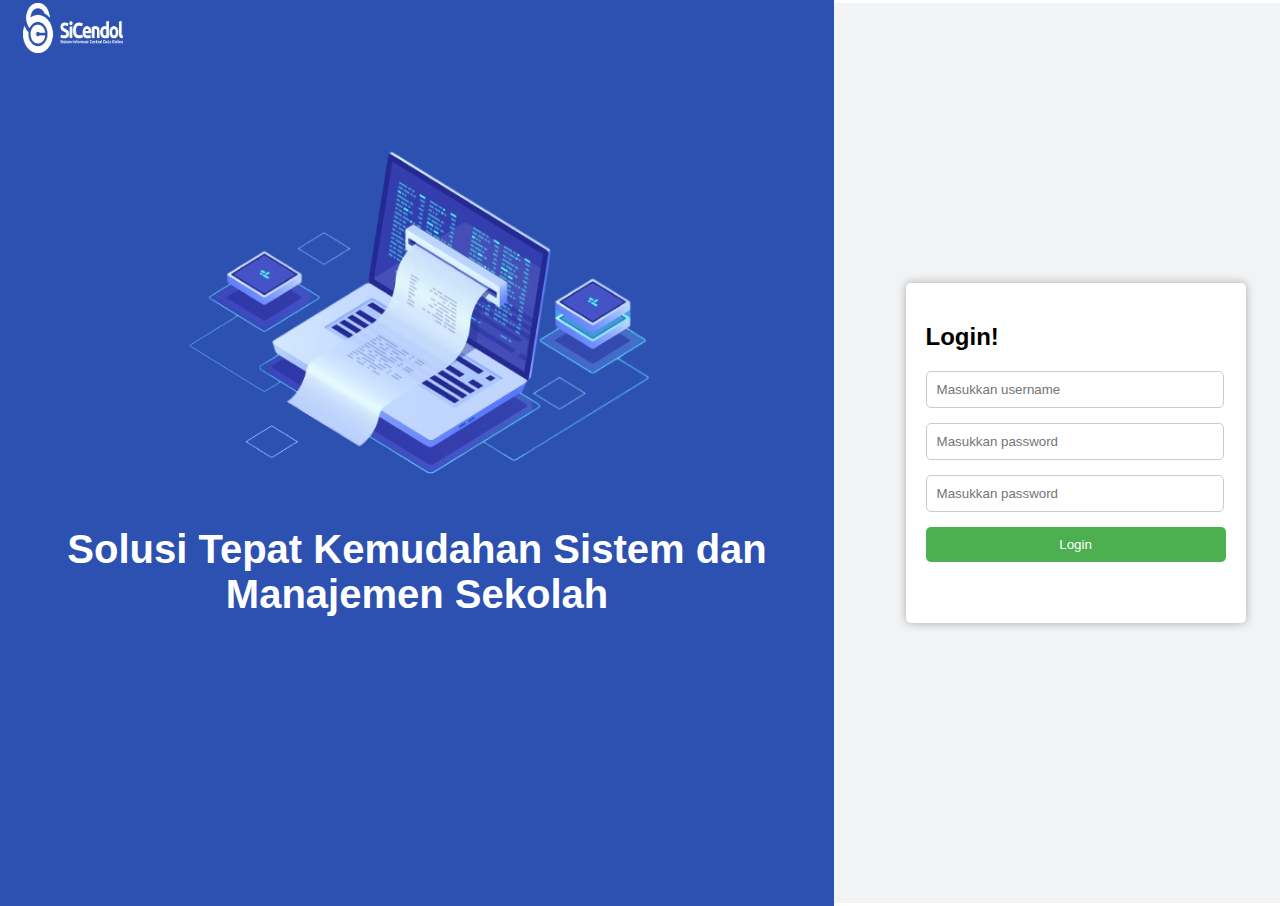
<file: index/index.html>
<!DOCTYPE html>
<html>

<head>
  <link rel="stylesheet" href="styless.css">

</head>

<body>
  <section>
    <div class="container-img">
      <div class="logo">
        <img style="width: 100px; height: 50px; margin-left: 20px;" src="../asset/2.png" alt="">
      </div>
      <div class="gambar">
        <img src="../asset/komputer.png" alt="gambar nggak keluar">
        <div class="tittle">
          <p><strong>
              Solusi Tepat Kemudahan Sistem dan Manajemen Sekolah
            </strong></p>
        </div>
        <!-- <div class="deskripsi">
          <h5>
            Layanan integrasi PPDB, PSB,pembelajaran daring, rekap absensi, sistem manajemen dan kebutuhan transaksi
            pembayaran non tunai di sekolah
          </h5>
        </div> -->
      </div>
    </div>
    <div class="login-container">
      <form class="login-form">
        <h2>Login!</h2>
        <input type="text" placeholder="Masukkan username">

        <input type="password" placeholder="Masukkan password">

        <input type="password" placeholder="Masukkan password">

        <a href="../hari_sabtu/nambahsatu.html"><button type="button">Login</button></a>
      </form>
    </div>
  </section>
</body>

</html>
</file>
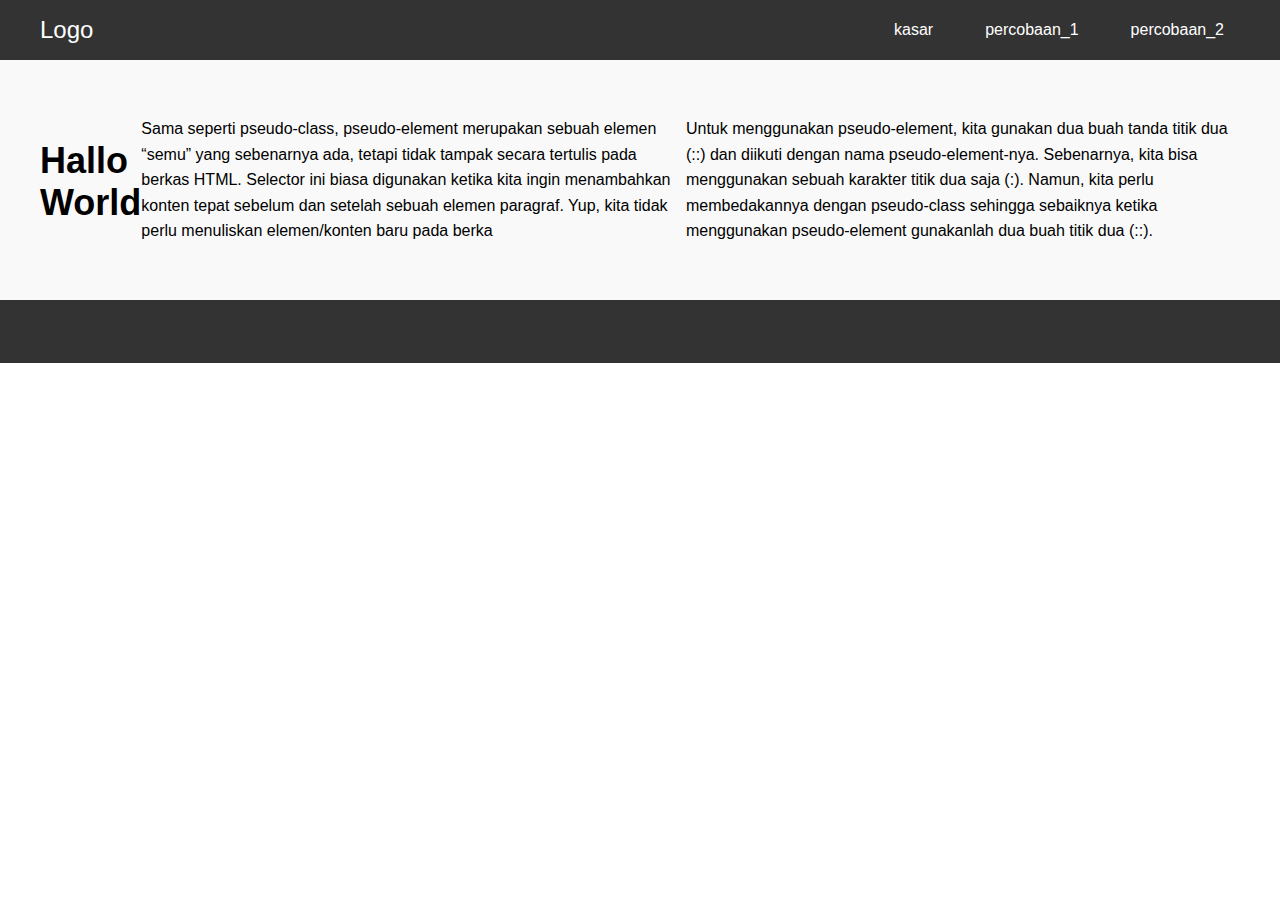
<file: nambah.html>
<!DOCTYPE html>
<html lang="en">

<head>
    <meta charset="UTF-8">
    <meta name="viewport" content="width=device-width, initial-scale=1.0">
    <link href="https://cdn.jsdelivr.net/npm/bootstrap@5.3.1/dist/css/bootstrap.min.css" rel="stylesheet"
        integrity="sha384-4bw+/aepP/YC94hEpVNVgiZdgIC5+VKNBQNGCHeKRQN+PtmoHDEXuppvnDJzQIu9" crossorigin="anonymous">
    <title>Complex Navbar</title>
    <link rel="stylesheet" href="gaya.css">
</head>

<body>
    <nav class="navbar">
        <div class="container">
            <div class="logo">
                <a href="mbuh.html">Logo</a>
            </div>
            <ul class="nav-links">
                <li><a href="mbuh.html">kasar</a></li>
                <li><a href="nambah.html">percobaan_1</a></li>
                <li><a href="pertama.html">percobaan_2</a></li>
                <!-- <li><a href="#">Home</a></li> -->
            </ul>
        </div>
    </nav>

    <div class="main-content">
        <div class="container">
            <h1>Hallo World</h1>
            <p>Sama seperti pseudo-class, pseudo-element merupakan sebuah elemen “semu” yang sebenarnya ada, tetapi
                tidak tampak secara tertulis pada berkas HTML. Selector ini biasa digunakan ketika kita ingin
                menambahkan konten tepat sebelum dan setelah sebuah elemen paragraf. Yup, kita tidak perlu
                menuliskan
                elemen/konten baru pada berka</p>
            <p>Untuk menggunakan pseudo-element, kita gunakan dua buah tanda titik dua (::) dan diikuti dengan nama
                pseudo-element-nya. Sebenarnya, kita bisa menggunakan sebuah karakter titik dua saja (:). Namun,
                kita
                perlu membedakannya dengan pseudo-class sehingga sebaiknya ketika menggunakan pseudo-element
                gunakanlah
                dua buah titik dua (::).</p>
        </div>
    </div>

    <footer class="footer">
        <div class="container">
            <div class="footer-content">
                <div class="footer-links">
                    <!-- <ul>
                        <li><a href="#">Layanan kesehata</a></li>
                        <li><a href="#">makanan sehat</a></li>
                        <li><a href="#">hubungi saja</a></li>
                    </ul> -->
                </div>
            </div>
            <div class="footer-social">
                <a href="#" class="social-icon"><i class="fa fa-facebook"></i></a>
                <a href="#" class="social-icon"><i class="fa fa-twitter"></i></a>
                <a href="#" class="social-icon"><i class="fa fa-instagram"></i></a>
            </div>
        </div>
    </footer>
    <script>
        // Toggle sidebar saat tombol dengan id "menu-toggle" diklik
        $("#menu-toggle").click(function (e) {
            e.preventDefault();
            $("#wrapper").toggleClass("toggled");
        });
    </script>
</body>

</html>
</file>
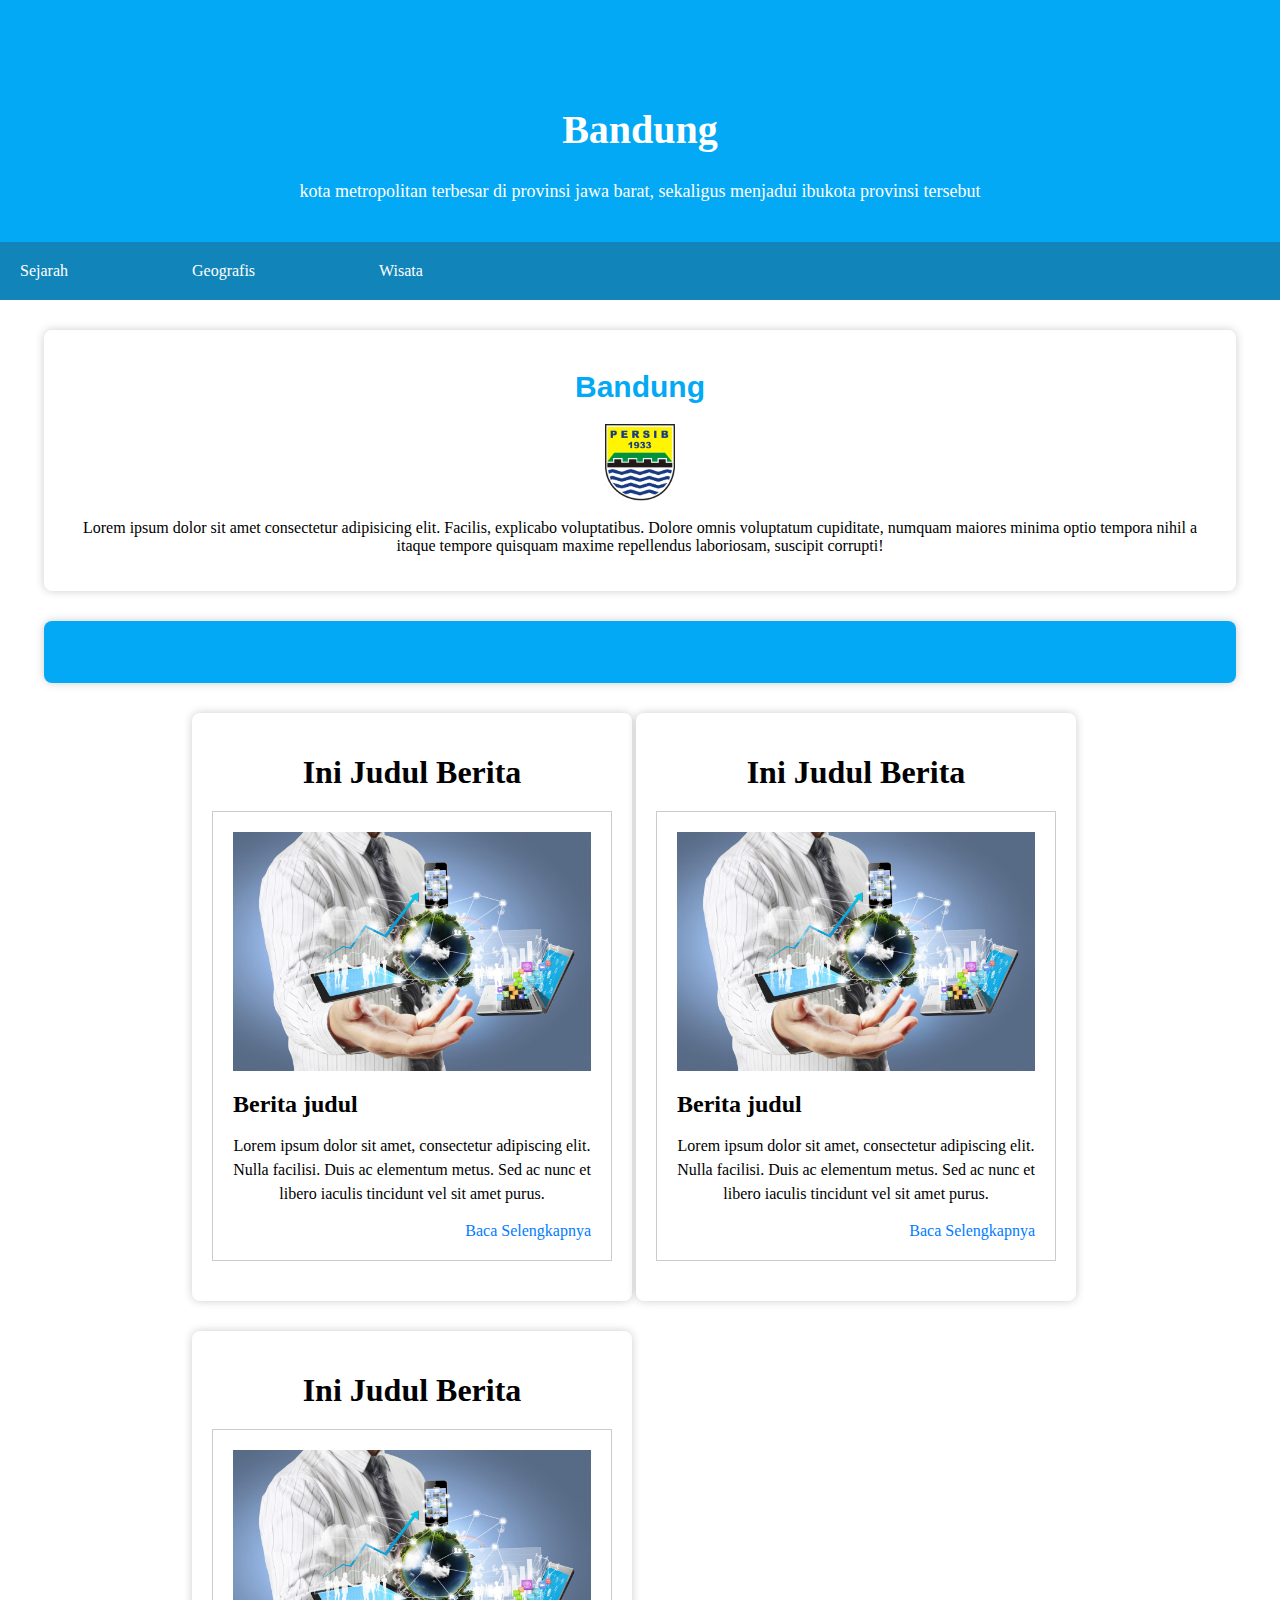
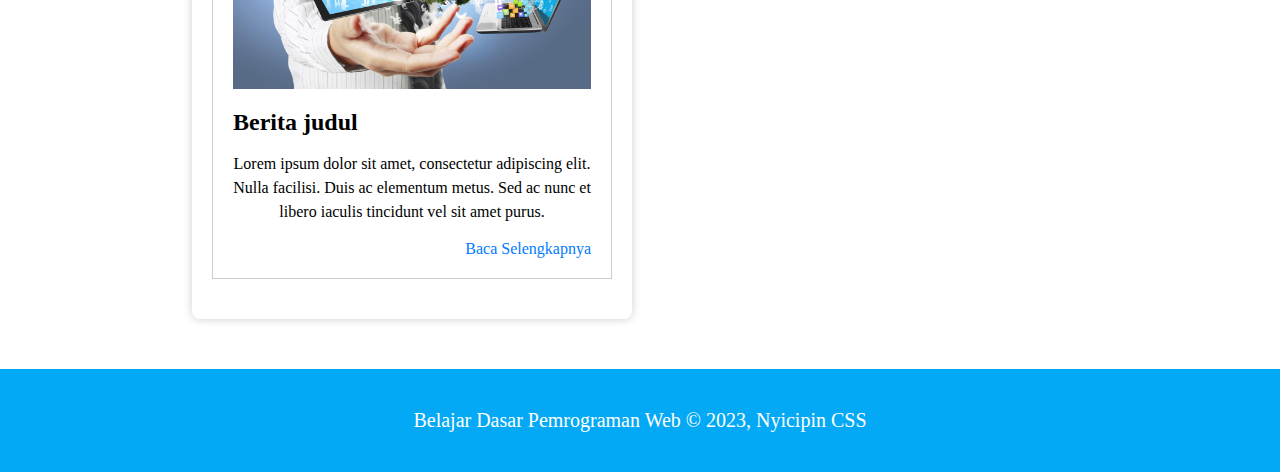
<file: nambahsatu.html>
<!DOCTYPE html>
<html lang="en">

<head>
    <meta charset="UTF-8">
    <meta http-equiv="X-UA-Compatible" content="IE=edge">
    <meta name="viewport" content="width=device-width, initial-scale=1.0">
    <title>Document</title>
    <link rel="stylesheet" href="yoiki.css">
</head>

<body>
    <div class="banner">
        <div class="banner-overlay">
            <h1>Bandung</h1>
            <p>kota metropolitan terbesar di provinsi jawa barat, sekaligus menjadui ibukota provinsi tersebut</p>
        </div>
        <nav class="navbar" id="navbar">
            <ul class="navbar-list">
                <li class="navbar-item"><a href="kasar.html">Sejarah</a></li>
                <li class="navbar-item"><a href="mbuh.html">Geografis</a></li>
                <li class="navbar-item"><a href="">Wisata</a></li>
            </ul>
        </nav>
    </div>


    <div class="container ">
        <h1 id="judul">Bandung</h1>
        <img style="width: 70px;" src="R.png" alt="" />
        <p>Lorem ipsum dolor sit amet consectetur adipisicing elit. Facilis, explicabo voluptatibus. Dolore omnis
            voluptatum cupiditate, numquam maiores minima optio tempora nihil a itaque tempore quisquam maxime
            repellendus laboriosam, suscipit corrupti!</p>
    </div>
    <div class="container1">
        <h1 id="judul1"></h1>
        <!-- <img src="R.png" alt="" /> -->
    </div>
    <section>
        <div class="container-berita ">
            <h1>Ini Judul Berita</h1>
            <div class="news">
                <img src="tech.jpg" alt="">
                <h2>Berita judul</h2>
                <p>Lorem ipsum dolor sit amet, consectetur adipiscing elit. Nulla facilisi. Duis ac elementum metus. Sed
                    ac
                    nunc et libero iaculis tincidunt vel sit amet purus.</p>
                <a href="#">Baca Selengkapnya</a>
            </div>
        </div>
        <div class="container-berita ">
            <h1>Ini Judul Berita</h1>
            <div class="news">
                <img src="tech.jpg" alt="">
                <h2>Berita judul</h2>
                <p>Lorem ipsum dolor sit amet, consectetur adipiscing elit. Nulla facilisi. Duis ac elementum metus. Sed
                    ac
                    nunc et libero iaculis tincidunt vel sit amet purus.</p>
                <a href="#">Baca Selengkapnya</a>
            </div>
        </div>
        <div class="container-berita ">
            <h1>Ini Judul Berita</h1>
            <div class="news">
                <img src="tech.jpg" alt="">
                <h2>Berita judul</h2>
                <p>Lorem ipsum dolor sit amet, consectetur adipiscing elit. Nulla facilisi. Duis ac elementum metus. Sed
                    ac
                    nunc et libero iaculis tincidunt vel sit amet purus.</p>
                <a href="#">Baca Selengkapnya</a>
            </div>
        </div>
    </section>

    <footer>
        <p>Belajar Dasar Pemrograman Web &#169; 2023, Nyicipin CSS</p>
    </footer>
</body>

</html>
</file>
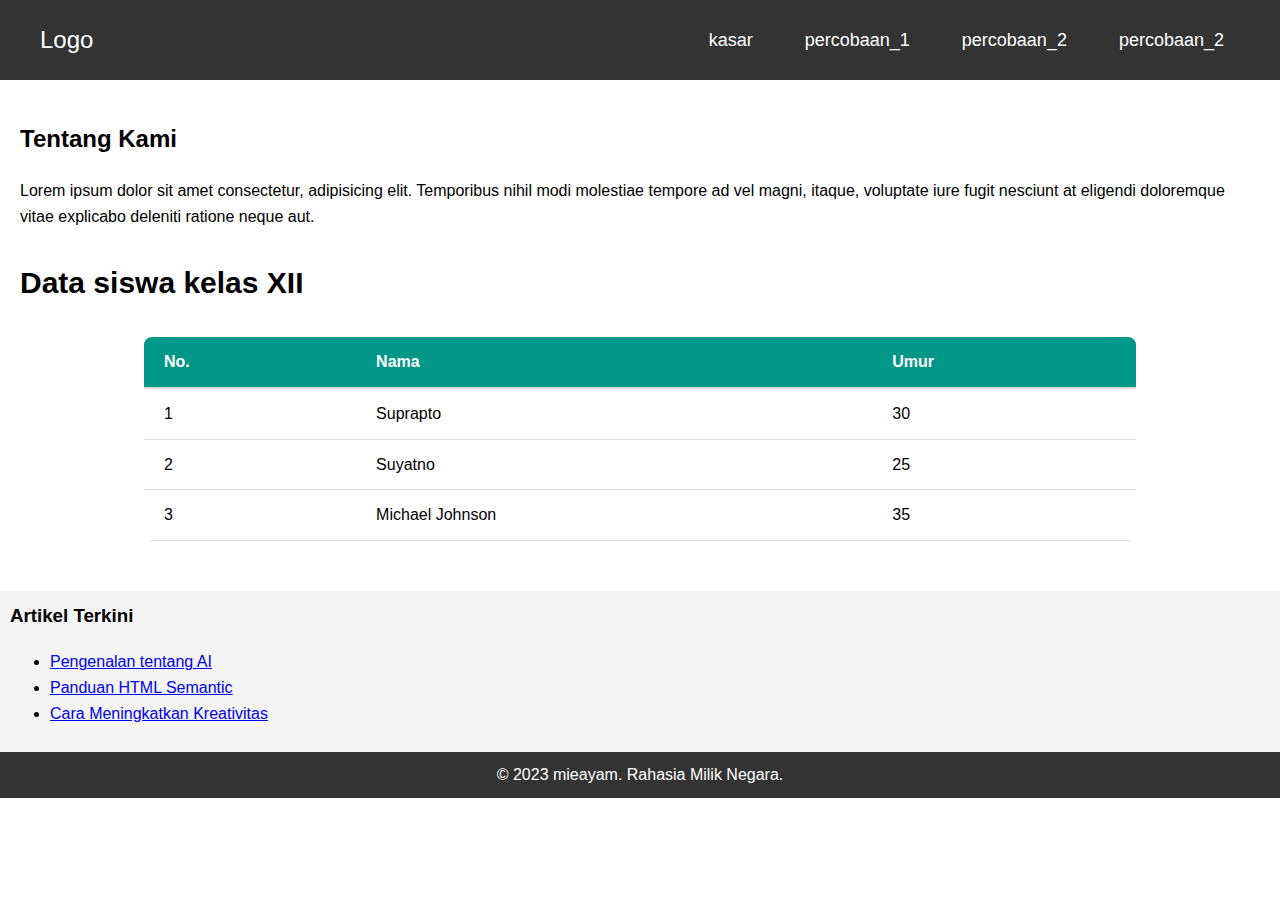
<file: pertama.html>
<!DOCTYPE html>
<html lang="en">

<head>
    <meta charset="UTF-8">
    <meta http-equiv="X-UA-Compatible" content="IE=edge">
    <meta name="viewport" content="width=device-width, initial-scale=1.0">
    <link href="https://cdn.jsdelivr.net/npm/bootstrap@5.3.1/dist/css/bootstrap.min.css" rel="stylesheet"
        integrity="sha384-4bw+/aepP/YC94hEpVNVgiZdgIC5+VKNBQNGCHeKRQN+PtmoHDEXuppvnDJzQIu9" crossorigin="anonymous">

    <link rel="stylesheet" href="pertama.css">
    <title>Document</title>
</head>

<body>
    <header>
        <!-- <h1>BIASANE BUAT JUDUL</h1> -->
        <nav class="navbar">
            <div class="container">
                <div class="logo">
                    <a href="mbuh.html">Logo</a>
                </div>
                <ul class="nav-links">
                    <li><a href="mbuh.html">kasar</a></li>
                    <li><a href="nambah.html">percobaan_1</a></li>
                    <li><a href="pertama.html">percobaan_2</a></li>
                    <li><a href="kasar.html">percobaan_2</a></li>
                    <!-- <li><a href="#">Home</a></li> -->
                </ul>
            </div>
        </nav>
    </header>
    <main>
        <section>
            <h2>Tentang Kami</h2>
            <p>Lorem ipsum dolor sit amet consectetur, adipisicing elit. Temporibus nihil modi molestiae tempore ad vel
                magni, itaque, voluptate iure fugit nesciunt at eligendi doloremque vitae explicabo deleniti ratione
                neque aut.</p>
        </section>
        <h1 id="1">
            Data siswa kelas XII
        </h1>

        <div class="table-container">
            <table>
                <thead>
                    <tr>
                        <th>No.</th>
                        <th>Nama</th>
                        <th>Umur</th>
                    </tr>
                </thead>
                <tbody>
                    <tr>
                        <td>1</td>
                        <td>Suprapto</td>
                        <td>30</td>
                    </tr>
                    <tr>
                        <td>2</td>
                        <td>Suyatno</td>
                        <td>25</td>
                    </tr>
                    <tr>
                        <td>3</td>
                        <td>Michael Johnson</td>
                        <td>35</td>
                    </tr>
                </tbody>
            </table>
        </div>

    </main>

    <aside>
        <h3>Artikel Terkini</h3>
        <ul>
            <li><a href="#">Pengenalan tentang AI</a></li>
            <li><a href="#">Panduan HTML Semantic</a></li>
            <li><a href="#">Cara Meningkatkan Kreativitas</a></li>
        </ul>
    </aside>

    <footer>
        <p>&copy; 2023 mieayam. Rahasia Milik Negara.</p>
    </footer>

</body>

</html>
</file>
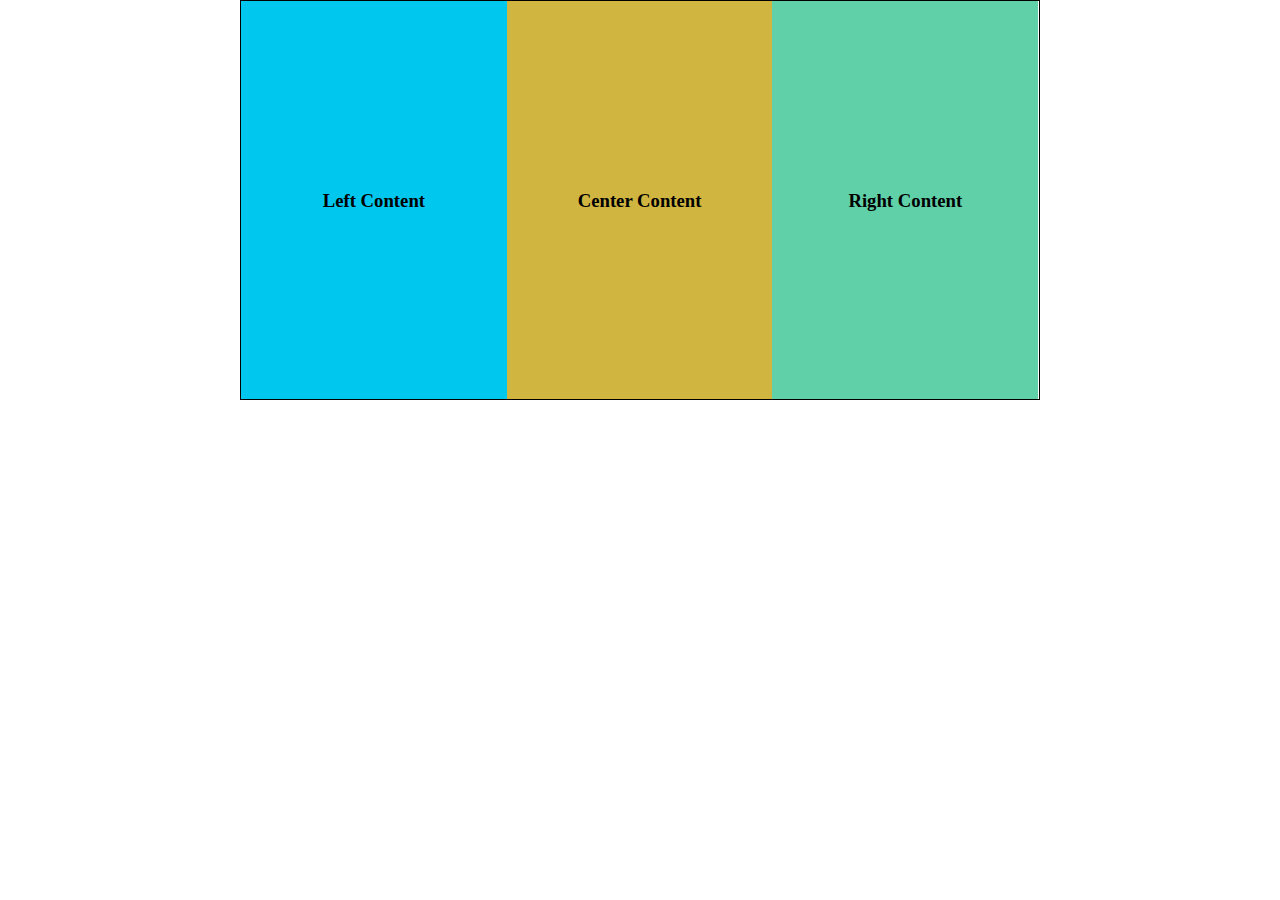
<file: Hari _senin/nambahdua.html>
<html>

<head>
    <meta charset="UTF-8" />
    <title>Judul Dokumen</title>

    <link rel="stylesheet" href="nambahdua.css" />
</head>

<body>
    <div class="container">
        <div class="left-content">
            <h3>Left Content</h3>
        </div>
        <div class="center-content">
            <h3>Center Content</h3>
        </div>
        <div class="right-content">
            <h3>Right Content</h3>
        </div>
    </div>
</body>

</html>
</file>
<file: index/styless.css>
body{
    margin: 0;
    padding: 0;
    font-family: Arial, sans-serif;
}
.gambar{
    display: flex;
    justify-content: center;
    align-items: center;
    margin: 30px auto; 
    flex-direction: column; 
}

.container-img{
    border: solid #2c51b0;
    height: 100vh;
    width: 65%;
    align-items: center;
    background-color:#2c51b0;
    /* margin-left: -px; */
    
}
.tittle >p{
    font-size: 40px;
    color: white;
    font-family: Arial, Helvetica, sans-serif;
    text-align: center;
    /* border: 2px solid white; */
}
.login-container {
    display: flex;
    justify-content: center;
    align-items: center;
    height: 100vh;
    width: 35%;
    background-color: #f2f3f5   ;
    /* border: 5px solid black; */
  }

  img{
    /* position: absolute; */
    width: 500px;
    /* border: 2px solid black; */
    height: 400px;
  }
  
  .login-form {
    background-color: #fff;
    padding: 20px;
    border-radius: 5px;
    box-shadow: 0 0 10px rgba(0, 0, 0, 0.3);
    max-width: 300px;
    width: 100%;
    margin-left: 37px;
    height: 300px;
  }
  
  input {
    width: 92%;
    padding: 10px;
    margin-bottom: 15px;
    border: 1px solid #ccc;
    border-radius: 5px;
  }
  
  button {
    width: 100%;
    padding: 10px;
    background-color: #4CAF50;
    color: #fff;
    border: none;
    border-radius: 5px;
    cursor: pointer;
  }
  
  button:hover {
    background-color: #45a049;
  }

section{
    display: flex;
    flex-direction: row;
    justify-content: center; 
    align-items: center; 
}

.deskripsi>h5{
    color: white;
    font-family: Arial, Helvetica, sans-serif;
    font-size: 20;
    text-align: center;
    
}
</file>
<file: gaya.css>
body {
    margin: 0;
    padding: 0;
    font-family: Arial, sans-serif;
  }
  
  .navbar {
    background-color: #333;
    color: #fff;
    height: 60px;
    display: flex;
    align-items: center;
  }
  
  
  .container {
    max-width: 1200px;
    margin: 0 auto;
    padding: 0 20px;
    display: flex;
    justify-content: space-between;
    align-items: center;
    width: 100%;
  }
  
  .logo a {
    color: #fff;
    font-size: 24px;
    text-decoration: none;
  }
  
  .nav-links {
    list-style: none;
    margin: 0;
    padding: 0;
    display: flex;
  }
  
  .nav-links li {
    margin-left: 20px;
  }
  
  .nav-links li:first-child {
    margin-left: 0;
  }
  
  .nav-links li a {
    color: #fff;
    text-decoration: none;
    padding: 8px 16px;
    border-radius: 4px;
    transition: background-color 0.3s;
  }
  
  .nav-links li a:hover {
    background-color: #555;
  }
  
  /* css untuk file nambah */

.footer {
    background-color: #333;
    color: #fff;
    padding: 20px 0;
  }
  
  .footer .container {
    display: flex;
    justify-content: space-between;
    align-items: center;
    max-width: 1200px;
    margin: 0 auto;
    padding: 0 20px;
  }
  
  .footer-content {
    display: flex;
    align-items: center;
  }
  
  .footer-logo a {
    color: #fff;
    font-size: 24px;
    text-decoration: none;
  }
  
  .footer-links ul {
    list-style: none;
    margin: 0;
    padding: 0;
    display: flex;
  }
  
  .footer-links li {
    margin-left: 20px;
  }
  
  .footer-links li:first-child {
    margin-left: 0;
  }
  
  .footer-links li a {
    color: #fff;
    text-decoration: none;
  }
  
  .footer-social .social-icon {
    color: #fff;
    font-size: 20px;
    margin-left: 10px;
    text-decoration: none;
  }
  .main-content {
    padding: 40px 0;
    background-color: #f9f9f9;
  }
  
  .main-content .container {
    max-width: 1200px;
    margin: 0 auto;
    padding: 0 20px;
  }
  
  .main-content h1 {
    font-size: 36px;
    margin-bottom: 20px;
  }

  a:hover {
    width: 500px;
    height: 500px;
    position: relative;
    background-color: aqua;
    
  }
  
  .main-content p {
    font-size: 16px;
    line-height: 1.6;
  }
</file>
<file: yoiki.css>
body {
    margin: 0;
    padding: 0;
}

.h1 {
    text-align: center;
    font-family: sans-serif;
    font-size: 24px;
    color: white;
}

p {
    text-align: center;
}

.container {
    width: 90%; 
    margin: 30px auto;
    padding: 20px;
    background-color: #ffffff;
    border-radius: 8px;
    box-shadow: 0 0 10px rgba(0, 0, 0, 0.2); /* Efek shadow, nilai RGBA menentukan tingkat transparansi */
  
}
img{
    display: block;
    max-width: 100%;
    height: auto;
    margin: 20px auto;
}

li>a {
    color: black;
    display: inline;


}

img {
    max-width:60%;
    height: 20%;
    margin: auto;
}

div>h1 {
    /* text-align: center; */
}

a {
    text-decoration: none;
    display: inline-block;
}

.navbar {
    background-color: rgba(51, 51, 51, 0.3);
    padding: 20px;
    position: relative;
    top: 242px;
}

.navbar-list {
    list-style: none;
    margin: 0;
    padding: 0;
    display: flex;
    color: white;
    position: relative;
}
/* .navbar-list::after {
    content:'ini isinya';
    color: white;
    opacity: 100%;
} */

.navbar-item {
    margin-right: 10%;
    color: white;
}

.navbar-item:last-child {
    margin-right: 0;
    /* Menghilangkan margin kanan pada item terakhir */
}

.navbar-item a {
    text-decoration: none;
    color: white;
    /* Warna teks link */
}

.navbar-item a:hover {
    color: black
    /* Warna teks link saat dihover */
}
/* ------------------------ */
.banner {
    /* background-image: url('path/to/your/image.jpg');  */
    background-size: cover;
    background-position: center;
    height: 300px; /* Sesuaikan tinggi banner sesuai kebutuhan */
    position: relative;
  }
  
  .banner-overlay {
    position: absolute;
    top: 0;
    left: 0;
    right: 0;
    bottom: 0;
    display: flex;
    flex-direction: column;
    justify-content: center;
    align-items: center;
    background-color: #03A9F4;
    color: white; /* Warna teks overlay */
    padding: 20px;
  }
  
  .banner-overlay h1 {
    font-size: 40px;
    margin-bottom: 10px;
  }
  
  .banner-overlay p {
    font-size: 18px;
    max-width: 700px;
    text-align: center;
  }
  #judul {
    color:#03A9F4;
    font-size: 30px;
    font-family: arial;
  }

  footer{
    background-color: #03A9F4;
    color: white;
    padding: 20px;
  }
  footer>p{
    font-size: 20px;
  }
  .container1{
    background-color:white;   width: 90%; 
    margin: 30px auto;
    color: white;
    padding: 20px;
    background-color:#03A9F4;
    border-radius: 8px;
    box-shadow: 0 0 10px rgba(0, 0, 0, 0.2);}

    .container1 > #judul1 {
        content: 'ini konten';
    }

    .berita {
    background-color:white;  ; 
    margin: 30px auto;
    width: 50;
    color: white;
    padding: 20px;
    border-radius: 8px;
    box-shadow: 0 0 10px rgba(0, 0, 0, 0.2);}
    /* ------------------------ */

    .container-berita {
  max-width: 400px;
  margin: auto;
  padding: 20px;
  background-color: #ffffff;
  border-radius: 8px;
  box-shadow: 0 0 10px rgba(0, 0, 0, 0.2);
  display: inline-block;
  margin-bottom: 30px;
}

h1 {
  text-align: center;
  margin-bottom: 20px;
}

.news {
  border: 1px solid #ccc;
  background-color: #fff;
  padding: 20px;
  margin-bottom: 20px;
}

.news img {
  max-width: 100%;
  max-height: 100%;
  display: block;
  margin: 0 auto 10px;
  object-fit: cover;
}

.news h2 {
  font-size: 24px;
  margin-bottom: 10px;
}

.news p {
  font-size: 16px;
  line-height: 1.5;
}

.news a {
  display: block;
  text-align: right;
  margin-top: 10px;
  text-decoration: none;
  color: #007bff;
}

.news a:hover {
  text-decoration: underline;
}

section{
    max-width: 70%;
    margin: 20px auto;
}
</file>
<file: Hari _senin/nambahdua.css>
* {
  /* digunakan untuk menghapus seluruh padding dan margin standar yang diberikan browser pada elemen */
  margin: 0;
  padding: 0;

  /* Menggunakan border-box dalam perhitungan dimensi box-nya */
  box-sizing: border-box;
}

.container {
  width: 800px;
  height: 400px;
  border: 1px solid black;
  margin: 0 auto;
}

.left-content {
  text-align: center;
  line-height: 400px;
  width: 33.3%;
  height: 100%;
  background-color: #00c7ed;
  float: left;
}

.center-content {
  text-align: center;
  line-height: 400px;
  width: 33.3%;
  height: 100%;
  background-color: #d0b541;
  float: left;
}

.right-content {
  text-align: center;
  line-height: 400px;
  width: 33.3%;
  height: 100%;
  background-color: #60d0a8;
  float: left;
}
</file>
<file: pertama.css>
/* Reset CSS, biasanya meiliki nilai default, oleh karen itu kita ingin meriset ulang */ 
html, body, header, main, section, aside, footer {
    margin: 0;
    padding: 0;
  }
  
  body {
    font-family: Arial, sans-serif;
    line-height: 1.6;
  }

  header {
    background-color: #333;
    color: #fff;
    padding: 10px;
    font-size: large;
  }

  h1 {
    font-size: 30px;
  }
  
  header h1 {
    margin: 0;
  }
  .navbar {
    background-color: #333;
    color: #fff;
    height: 60px;
    display: flex;
    align-items: center;
  }
  
  
  .container {
    max-width: 1200px;
    margin: 0 auto;
    padding: 0 20px;
    display: flex;
    justify-content: space-between;
    align-items: center;
    width: 100%;
  }
  
  .logo a {
    color: #fff;
    font-size: 24px;
    text-decoration: none;
  }
  
  .nav-links {
    list-style: none;
    margin: 0;
    padding: 0;
    display: flex;
  }
  
  .nav-links li {
    margin-left: 20px;
  }
  
  .nav-links li:first-child a:hover {
    margin-left: 0;
    background-color: #f4f4f4 ;
    color: black;
  }
  
  .nav-links li a {
    color: #fff;
    text-decoration: none;
    padding: 8px 16px;
    border-radius: 4px;
    transition: background-color 0.3s;
  }
  
  .nav-links li a:hover {
    background-color: #555;
  }
  
  
  main {
    padding: 20px;
  }
  
  section {
    margin-bottom: 30px;
  }
  
  section h2 {
    font-size: 24px;
  }
  
  aside {
    background-color: #f4f4f4;
    padding: 10px;
  }
  
  aside h3 {
    margin-top: 0;
  }
  
  footer {
    background-color: #333;
    color: #fff;
    text-align: center;
    padding: 10px;
  }
  
  footer p {
    margin: 0;
  }
  
  
  .table {
    width: 80%;
    margin: auto ;
  }
  
  a:hover {
    /* color: red; Warna teks tautan saat di-hover */
    text-decoration: underline; /* Menambahkan garis bawah saat tautan di-hover */
    text-shadow: 5px 10px 10px rgba(0, 0, 0, 0.5);
  }

  
.table-container {
    margin: 30px auto;
    width: 80%;
    background-color: #fff;
    /* box-shadow: 0 4px 8px rgba(0, 0, 0, 0.1); */
    border-radius: 8px;
    overflow: hidden;
  }
  
  table {
    width: 100%;
    border-collapse: collapse;
    box-shadow: 15px 15px 15px;
  }
  
  th, td {
    padding: 12px 20px;
    text-align: left;
  }
  
  thead {
    background-color: #009688;
    color: white;
  }
  

  
  th {
    border-bottom: 2px solid #ddd;
  }
  
  td {
    border-bottom: 1px solid #ddd;
    /* border-right: 1px solid #ddd; */
  }
  /* jika mouse mendekan maka akan di rubah ke warna ini */

  
  /* in */
</file>
